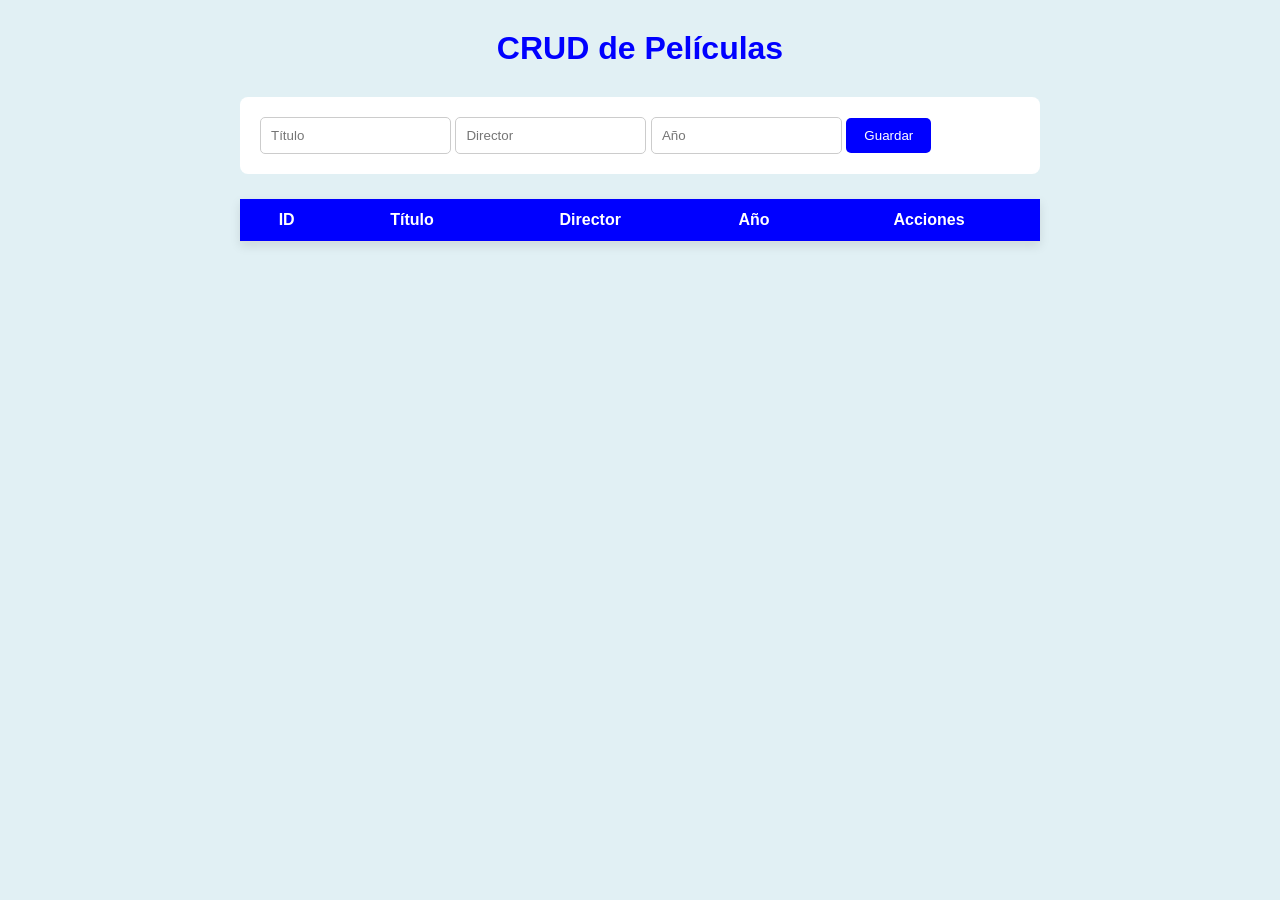
<file: Peliculas/index.html>
<!DOCTYPE html>
<html lang="es">

<head>
    <meta charset="UTF-8">
    <title>CRUD de Películas</title>
    <link rel="stylesheet" href="styles.css">
</head>

<body>

    <h1>CRUD de Películas</h1>

    <form id="formulario">

        <input type="hidden" id="id">

        <input type="text" placeholder="Título" id="titulo">

        <input type="text" placeholder="Director" id="director">

        <input type="number" placeholder="Año" id="año">

        <button type="submit">
            Guardar
        </button>

    </form>

    <table>

        <thead>

            <tr>

                <th>ID</th>
                <th>Título</th>
                <th>Director</th>
                <th>Año</th>
                <th>Acciones</th>

            </tr>

        </thead>

        <tbody id="tablaPeliculas">

        </tbody>

    </table>

    <script src="scrip.js"></script>

</body>

</html>
</file>
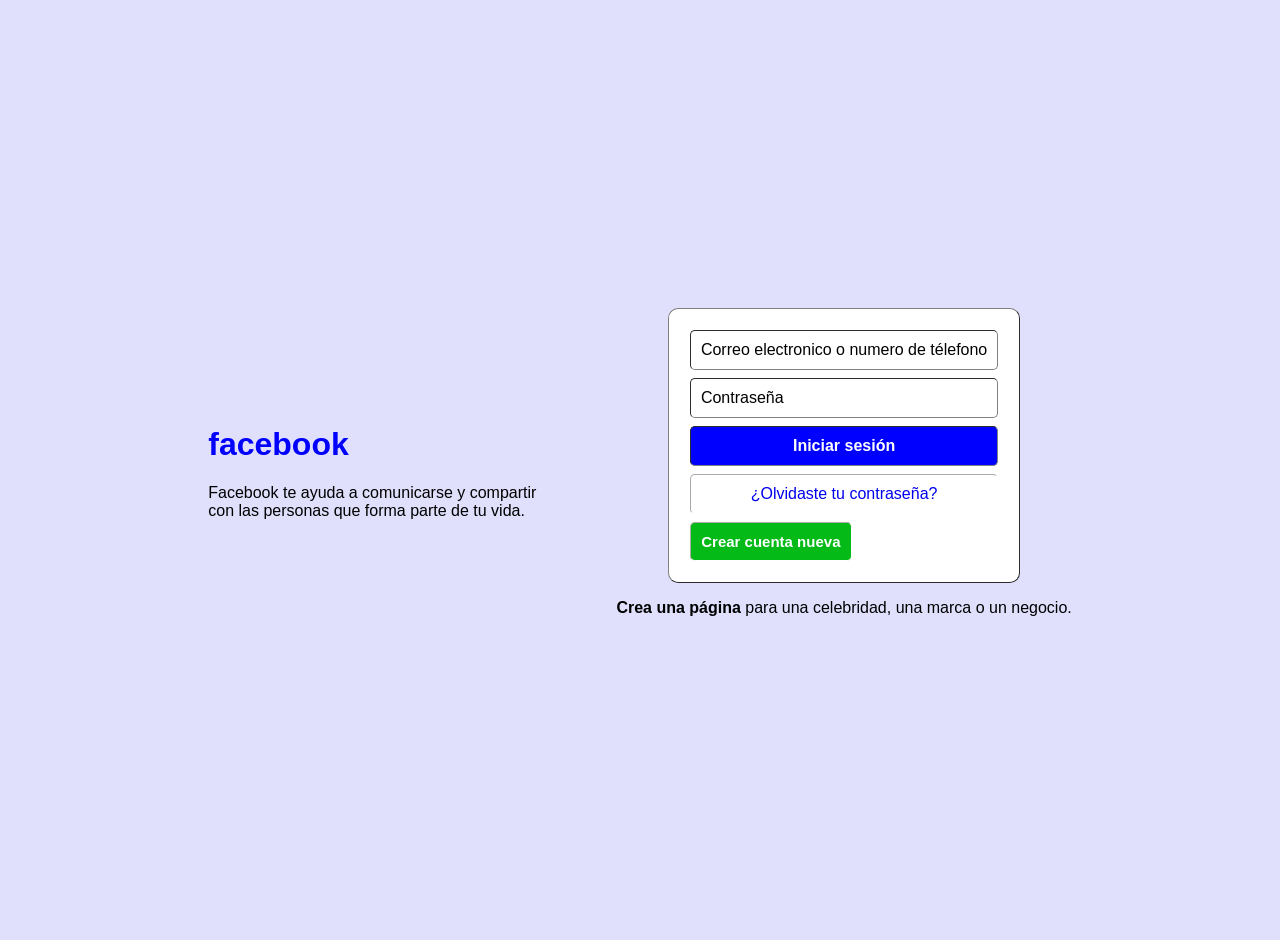
<file: 22400657_Rivera_González_Kevin/U3/Actividad 4/Ejercicio4.html>
<!DOCTYPE html>
<html lang="es">
    <head>
        <meta charset="UTF-8">
        <title>Ejercicio4</title>
        <link rel="stylesheet"href="style.css">
    </head>
    <body>
     <div class="contenedor">
        <div class="movIzq">
        <h1 class="app">facebook</h1> 
            <p class="tex">Facebook te ayuda a comunicarse y compartir<br> con las personas que forma parte de tu vida.</p>
        </div>
        <div class="movDer">
        <main>
            <setion >
                <from>
                    <table border="1">
                        <tr>
                            <td>Correo electronico o numero de télefono</td>
                        </tr>
                        <tr>
                            <td>Contraseña</td>
                        </tr>
                        <tr>
                            <td class="inicio">Iniciar sesión</td>
                        </tr>
                        <tr class="olvidar">
                            <td class="olvidar" style="text-align: center;"><a href="#CentroAyuda">¿Olvidaste tu contraseña?</a></td>
                        </tr>
                        <tr>
                            <td class="Crearcuenta">Crear cuenta nueva </td>
                        </tr>
                    </table>
                </from>
            </setion>
        </main>
        <footer>
            <p class="pagina"><strong>Crea una página </strong> para una celebridad, una marca o un negocio. </p>
        </footer>
        </div>
    </div>
    </body>
</html>
</file>
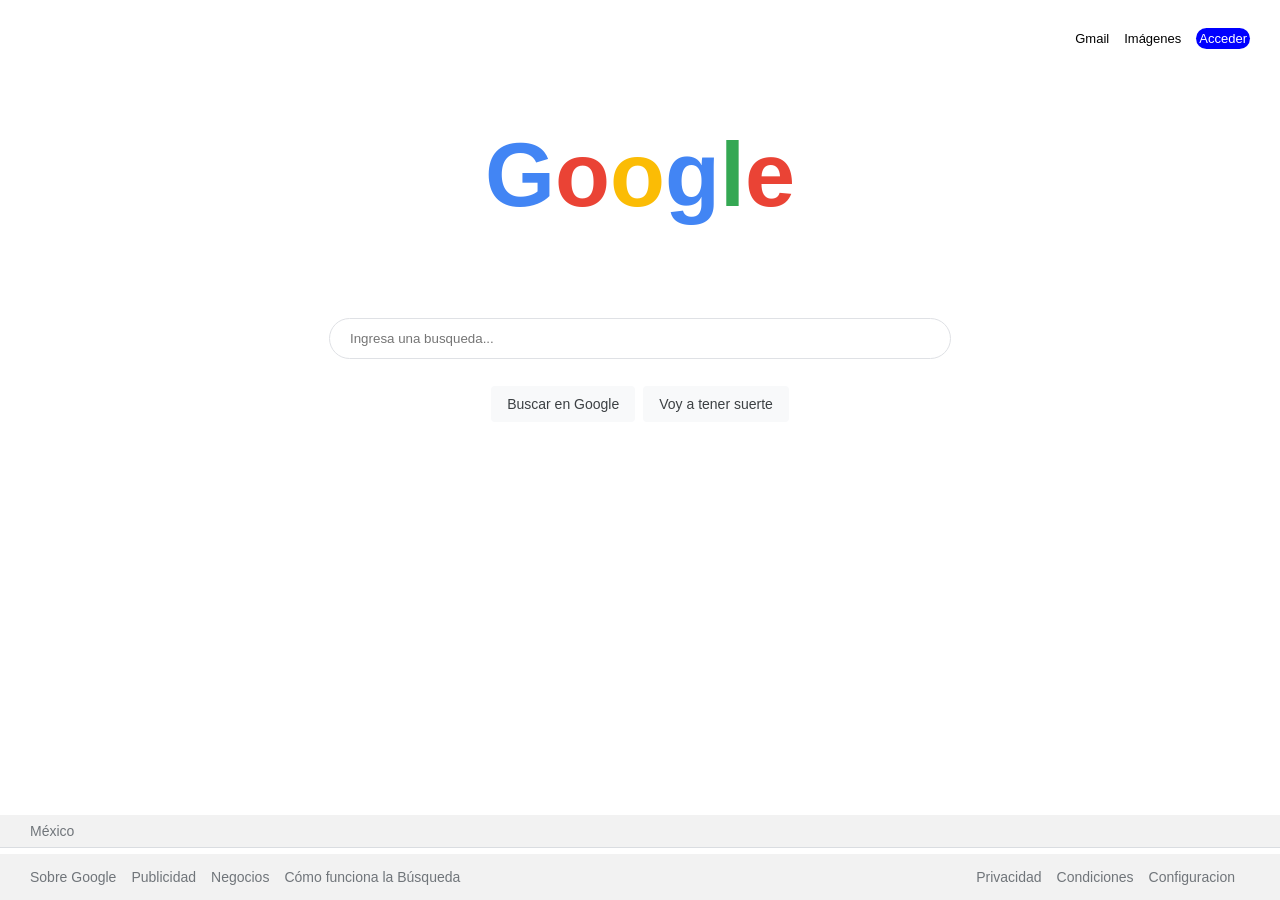
<file: 22400657_Rivera_González_Kevin/U3/Actividad 5/Ejercicio5.html>
<!DOCTYPE html>
<head>
    <meta charset="UTF-8" />
    <title>Google</title>
    <link rel="stylesheet" href="estilos.css" />
    <link rel="icon" href="https://www.google.com/favicon.ico" type="image/x-icon">
    <link href="https://fonts.googleapis.com/css2?family=Poppins:wght@400;700&display=swap" rel="stylesheet">
</head>

<body>
    <div>
        <p class="otros"><a>Gmail</a> <a>Imágenes</a> <a class="acceder">Acceder</a></p>
    </div>
    <div class="Google">
     <h1><a class="G">G</a><a class="or">o</a><a class="oa">o</a><a class="G">g</a><a class="lv">l</a><a class="er">e</a></h1>
    </div>

    <form class="contenedor">
        <input class="busqueda" type="text "required placeholder="Ingresa una busqueda...">
    </form>

    <p class="buscar"><a class="buscar">Buscar en Google</a><a class="buscar">Voy a tener suerte</a></p>
    <div>
        <p class="mexico">México</p>
    </div>
    <div class="sobregoogle">
        <p ><a>Sobre Google</a><a>Publicidad</a> <a>Negocios</a> <a>Cómo funciona la Búsqueda</a> <a class="der">Privacidad</a><a a class="der">Condiciones</a><a a class="der">Configuracion</a></p>
    </div>
</body>

</html>
</file>
<file: Peliculas/styles.css>
*{
    margin: 0;
    padding: 0;
    box-sizing: border-box;
}
body{
   
    font-family: Arial, Helvetica, sans-serif;
    background: rgb(225, 240, 244);
    color: black;
    
}
h1{
    text-align: center;
    margin: 30px;
    color: blue;
}

form{
    width: 800px;
    margin: auto;
    padding: 20px;
    background: white;
    border-radius: 8px;
    box-shadow: 0 4px 10 px rgba(0, 0, 0, .1);
}

input{
    flex:1;
    min-width: 150px;
    padding: 10px;
    border: 1px solid #ccc;
    border-radius: 5px;
}

button{
    padding: 10px 18px;
    border: none;
    border-radius: 5px;
    cursor: pointer;
    color: white;
    background: blue;
}

table{
    width: 800px;
    margin: 25px auto;
    border-collapse: collapse;
    background: rgb(243, 239, 239);
    box-shadow: 0 4px 10px rgba(0, 0, 0, .1);
}
th{
    background: blue;
    color: white;

}

th,td{
 padding: 12px;
 text-align: center;
 border-bottom: 1px solid #ddd;

}

.btn-editar {
color: white;
background: orange;
}
.btn-eliminar{
color: white;
background-color: red;
}
</file>
<file: 22400657_Rivera_González_Kevin/U3/Actividad 4/style.css>
body {
    font-family: Arial, Helvetica, sans-serif;
    background-color: rgb(224, 224, 253);
    margin: 0;
    padding: 0;
}

h1 {
    color: blue;
}

table {
    background-color: white;
    border-radius: 10px;
    padding: 13px;
    border-spacing: 8px;
    margin: 0 auto;

}

td,
th {
    padding: 10px;
    border-radius: 5px;
}

.inicio {
    color: white;
    background-color: blue;
    text-align: center;
    font-weight: bold;
}

a {
    text-align: center;
    text-decoration: none;
}

.pagina {
    text-align: center;
}

.olvidar {
    border-color: white;
}

.Crearcuenta {
    color: white;
    background-color: rgb(4, 186, 22);
    font-weight: bold;
    text-align: center;
    border-color: white;
    
    display: inline-block;
        width: 160px;
        padding: 10px 0;
        font-size: 15px;
        cursor: pointer;
}


.contenedor {
    display: flex;
    flex-direction: row;
    justify-content: center;
    align-items: center;
    min-height: 100vh;
    max-width: 1000px;
    margin: 0 auto;
    gap: 80px;
    padding: 20px;
}


@media (max-width: 900px) {
    .contenedor {
        flex-direction: column !important;
        text-align: center;
        gap: 40px;
    }

    .movIzq {
        margin-bottom: 0;
    }

    table {
        width: 100%;
        max-width: 396px;
    }
}
</file>
<file: 22400657_Rivera_González_Kevin/U3/Actividad 5/estilos.css>
body {
    font-family: sans-serif;
    margin: 0;
    background-color: white;
}

.G {
    color: #4285f4;
}

.or {
    color: #ea4335;
}

.oa {
    color: #fbbc05;
}

.lv {
    color: #34a853;
}

.er {
    color: #ea4335;
}

h1 {
    text-align: center;
    font-size: 90px;
    letter-spacing: -2;
}

.busqueda {
    border-radius: 24px;
    padding: 12px 20px;
    border: 1px solid #dfe1e5;
    margin-top: 30px;
    width: 580px;
    outline: none;

}

.buscar {
    display: flex;
    justify-content: center;
}

.buscar a {
    background-color: #f8f9fa;
    color: #3c4043;
    padding: 10px 16px;
    margin: 11px 4px;
    border-radius: 4px;
    font-size: 14px;
    display: inline-block;
}

.sobregoogle {
    background-color: rgb(221, 215, 215);
    border-collapse: separate;
    border-spacing: 15px 20px;
}

.contenedor {
    display: flex;
    justify-content: center;
    align-items: center;


}

.otros {
    display: flex;
    justify-content: flex-end;
    align-items: center;
    gap: 15px;
    padding: 15px 30px;
    font-size: 13px;
}

.acceder {
    background-color: blue;
    color: white;
    padding: 3px;
    border-radius: 15px;
}
.mexico {
    background-color: #f2f2f2;
    color: #70757a;
    font-size: 14px;
    padding: 8px 30px;
    border-bottom: 1px solid #dadde1;
    position: fixed;
    bottom: 38px;
    left: 0;
    width: 100%;
    box-sizing: border-box;
}

.sobregoogle {
    background-color: #f2f2f2;
    position: fixed;
    bottom: 0;
    left: 0;
    width: 100%;
    padding: 15px 30px;
    box-sizing: border-box;
    display: flex;
    justify-content: space-between;
}

.sobregoogle a {
    margin-right: 15px;
    color: #70757a;
    font-size: 14px;
    text-decoration: none;
}
.sobregoogle p {
    display: flex;
    width: 100%;
    margin: 0;
}

.sobregoogle a:nth-child(5) {
    margin-left: auto;
}
</file>
